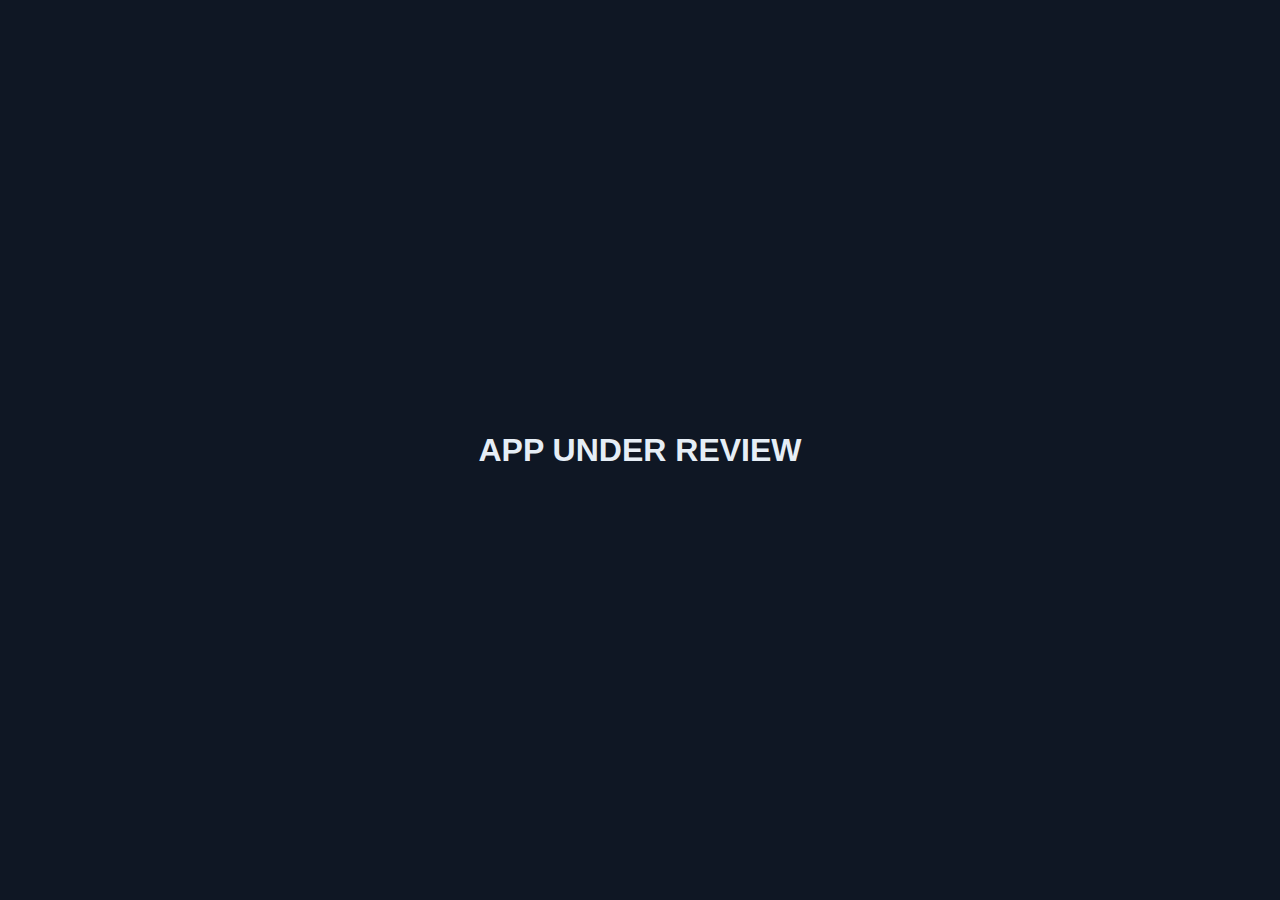
<file: callback.html>
<!doctype html>
<html lang="en">
<head>
  <meta charset="utf-8">
  <meta name="viewport" content="width=device-width,initial-scale=1">
  <title>Gamer-AK Discord Login</title>
  <style>
    body { font-family:sans-serif; background:#0f1724; color:#e6eef6; display:flex; justify-content:center; align-items:center; flex-direction:column; min-height:100vh; margin:0; }
    .server { margin:8px 0; padding:8px 12px; background:rgba(255,255,255,0.05); border-radius:6px; display:flex; justify-content:space-between; align-items:center; width:300px; }
    .btn { padding:6px 10px; background:#5865F2; color:white; border-radius:6px; text-decoration:none; font-weight:600; }
  </style>
</head>
<body>
  <h1>Your Servers</h1>
  <div id="servers"></div>
  <script>
    const params = new URLSearchParams(window.location.search);
    const code = params.get('code');

    if (!code) {
      document.body.innerHTML = "<h1>APP UNDER REVIEW</h1>";
    } else {
      document.getElementById('servers').innerHTML = "<p>Fetching your servers...</p>";

      // **Exchange code for access token**
      // Note: This requires your client secret, which cannot safely be done in frontend.
      // We'll show a **fake flow for frontend only** using Discord API with OAuth2 implicit grant.
      // For production: you need a small backend to exchange code for token.

      alert("To list servers properly, you'll need a small backend to exchange code for token. Frontend-only cannot securely get servers.");
    }
  </script>
</body>
</html>
</file>
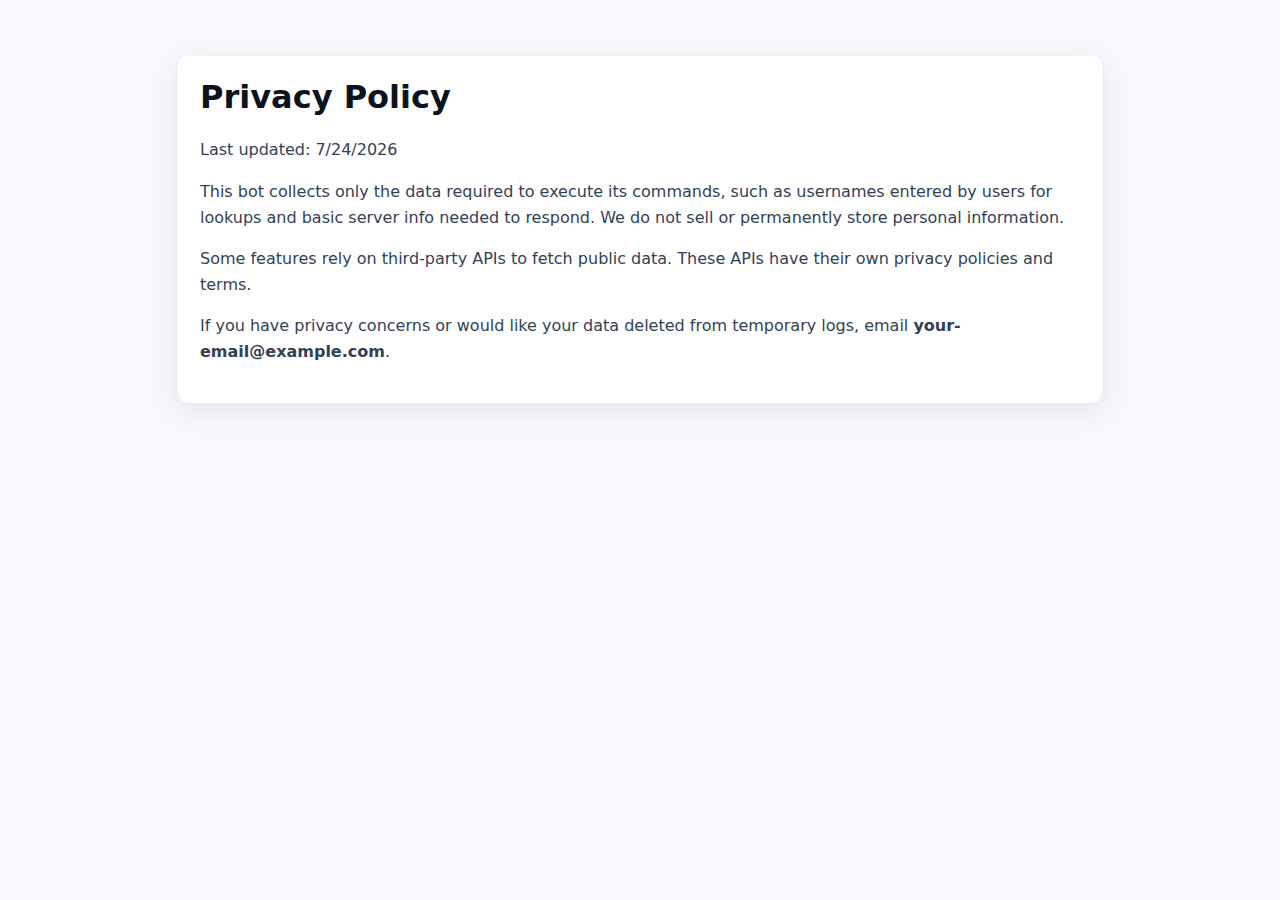
<file: privacy.html>
<!doctype html>
<html lang="en">
<head>
  <meta charset="utf-8" />
  <meta name="viewport" content="width=device-width,initial-scale=1" />
  <title>Privacy Policy</title>
  <style>
    body{font-family:Inter,system-ui,Roboto,Arial;margin:0;background:#f6f8fb;color:#0b1220;padding:28px}
    .card{max-width:880px;margin:28px auto;background:#fff;padding:22px;border-radius:10px;box-shadow:0 8px 30px rgba(15,23,36,0.08)}
    h1{margin-top:0}
    p{line-height:1.6;color:#334155}
  </style>
</head>
<body>
  <div class="card">
    <h1>Privacy Policy</h1>
    <p>Last updated: <span id="date"></span></p>

    <p>This bot collects only the data required to execute its commands, such as usernames entered by users for lookups and basic server info needed to respond. We do not sell or permanently store personal information.</p>

    <p>Some features rely on third-party APIs to fetch public data. These APIs have their own privacy policies and terms.</p>

    <p>If you have privacy concerns or would like your data deleted from temporary logs, email <strong>your-email@example.com</strong>.</p>
  </div>

  <script>document.getElementById('date').innerText=new Date().toLocaleDateString();</script>
</body>
</html>
</file>
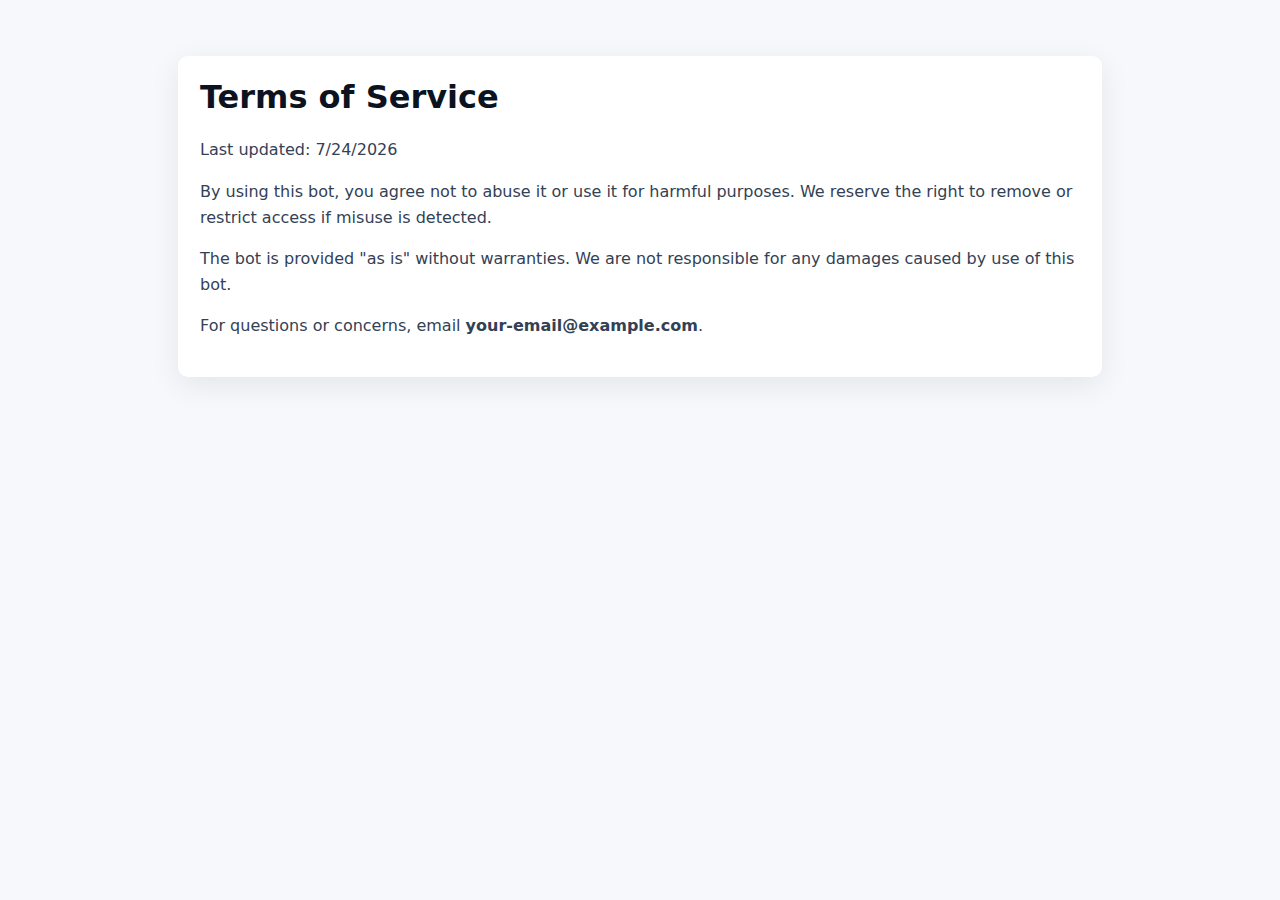
<file: terms.html>
<!doctype html>
<html lang="en">
<head>
  <meta charset="utf-8" />
  <meta name="viewport" content="width=device-width,initial-scale=1" />
  <title>Terms of Service</title>
  <style>
    body{font-family:Inter,system-ui,Roboto,Arial;margin:0;background:#f6f8fb;color:#0b1220;padding:28px}
    .card{max-width:880px;margin:28px auto;background:#fff;padding:22px;border-radius:10px;box-shadow:0 8px 30px rgba(15,23,36,0.08)}
    h1{margin-top:0}
    p{line-height:1.6;color:#334155}
  </style>
</head>
<body>
  <div class="card">
    <h1>Terms of Service</h1>
    <p>Last updated: <span id="date"></span></p>

    <p>By using this bot, you agree not to abuse it or use it for harmful purposes. We reserve the right to remove or restrict access if misuse is detected.</p>

    <p>The bot is provided "as is" without warranties. We are not responsible for any damages caused by use of this bot.</p>

    <p>For questions or concerns, email <strong>your-email@example.com</strong>.</p>
  </div>

  <script>document.getElementById('date').innerText=new Date().toLocaleDateString();</script>
</body>
</html>
</file>
